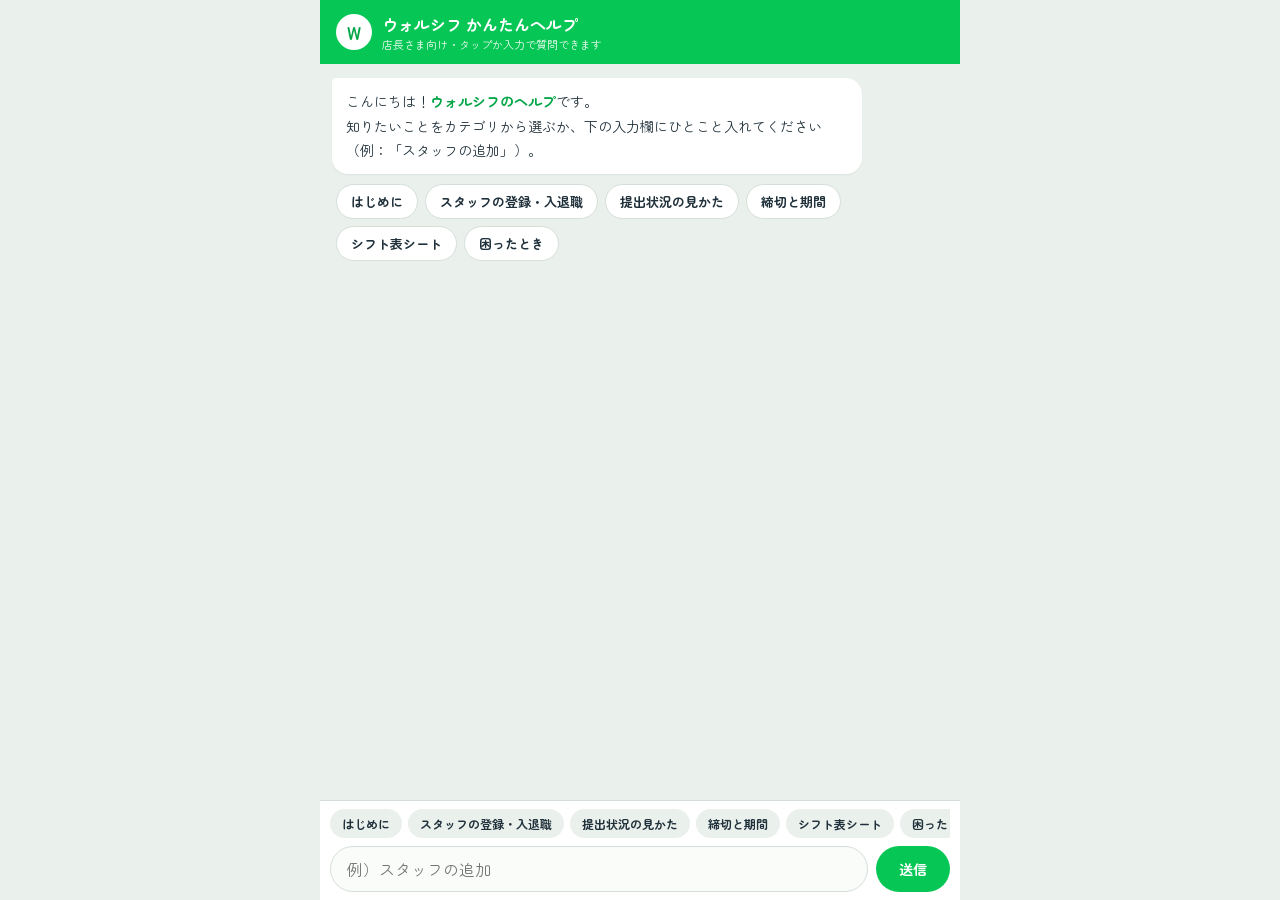
<file: help.html>
<!DOCTYPE html>
<html lang="ja">
<head>
<meta charset="UTF-8">
<meta name="viewport" content="width=device-width, initial-scale=1.0, maximum-scale=1.0">
<title>ウォルシフ かんたんヘルプ</title>
<link rel="preconnect" href="https://fonts.googleapis.com">
<link href="https://fonts.googleapis.com/css2?family=Zen+Maru+Gothic:wght@400;500;700&display=swap" rel="stylesheet">
<style>
  :root{
    --green:#06C755; --green-dark:#05A648; --ink:#20313B; --sub:#6B7A82;
    --bg:#EAF0EC; --bot:#FFFFFF; --user:#D9F5E4; --chipbg:#FFFFFF; --border:#D5DFD8;
  }
  *{box-sizing:border-box; margin:0; padding:0; -webkit-tap-highlight-color:transparent;}
  html,body{height:100%;}
  body{
    font-family:'Zen Maru Gothic','Hiragino Maru Gothic ProN','Hiragino Sans',sans-serif;
    background:var(--bg); color:var(--ink); display:flex; flex-direction:column;
    max-width:640px; margin:0 auto; height:100dvh;
  }
  header{
    background:var(--green); color:#fff; padding:12px 16px; display:flex; align-items:center; gap:10px;
    flex-shrink:0;
  }
  .avatar{
    width:36px; height:36px; border-radius:50%; background:#fff; color:var(--green-dark);
    display:flex; align-items:center; justify-content:center; font-weight:700; font-size:17px; flex-shrink:0;
  }
  header h1{font-size:16px; font-weight:700;}
  header p{font-size:11px; opacity:.9;}

  #chat{flex:1; overflow-y:auto; padding:14px 12px 8px; scroll-behavior:smooth;}
  @media (prefers-reduced-motion: reduce){ #chat{scroll-behavior:auto;} }

  .msg{display:flex; margin-bottom:10px;}
  .msg.bot{justify-content:flex-start;}
  .msg.user{justify-content:flex-end;}
  .bubble{
    max-width:86%; padding:11px 14px; border-radius:16px; font-size:14px; line-height:1.75;
    white-space:pre-line; word-break:break-word;
  }
  .bot .bubble{background:var(--bot); border-top-left-radius:4px; box-shadow:0 1px 2px rgba(0,0,0,.06);}
  .user .bubble{background:var(--user); border-top-right-radius:4px;}
  .bubble b{color:var(--green-dark);}
  .bubble .small{font-size:12px; color:var(--sub); display:block; margin-top:6px;}

  .chips{display:flex; flex-wrap:wrap; gap:7px; margin:2px 0 12px; padding-left:4px;}
  .chip{
    background:var(--chipbg); border:1.5px solid var(--green); color:var(--green-dark);
    border-radius:999px; padding:7px 14px; font-size:13px; font-weight:500; font-family:inherit;
    cursor:pointer;
  }
  .chip:active{background:var(--user);}
  .chip.cat{border-color:var(--border); color:var(--ink); font-weight:700;}

  footer{
    flex-shrink:0; background:#fff; border-top:1px solid var(--border); padding:8px 10px calc(8px + env(safe-area-inset-bottom));
  }
  .catbar{display:flex; gap:6px; overflow-x:auto; padding-bottom:8px; -webkit-overflow-scrolling:touch;}
  .catbar::-webkit-scrollbar{display:none;}
  .catbar button{
    flex-shrink:0; background:var(--bg); border:none; border-radius:999px; padding:6px 12px;
    font-size:12px; font-weight:700; color:var(--ink); font-family:inherit; cursor:pointer;
  }
  .inputrow{display:flex; gap:8px;}
  .inputrow input{
    flex:1; border:1.5px solid var(--border); border-radius:999px; padding:10px 16px;
    font-size:16px; font-family:inherit; background:#FAFCFA;
  }
  .inputrow input:focus{outline:2px solid var(--green); border-color:var(--green);}
  .inputrow button{
    background:var(--green); color:#fff; border:none; border-radius:999px; width:74px;
    font-size:14px; font-weight:700; font-family:inherit; cursor:pointer;
  }
  .inputrow button:active{background:var(--green-dark);}
</style>
</head>
<body>
<header>
  <div class="avatar">W</div>
  <div>
    <h1>ウォルシフ かんたんヘルプ</h1>
    <p>店長さま向け・タップか入力で質問できます</p>
  </div>
</header>

<div id="chat" aria-live="polite"></div>

<footer>
  <div class="catbar" id="catbar"></div>
  <div class="inputrow">
    <input type="text" id="q" placeholder="例）スタッフの追加" enterkeyhint="search" aria-label="質問を入力">
    <button type="button" id="send">送信</button>
  </div>
</footer>

<script>
(function(){
'use strict';

/* ============ カテゴリ ============ */
var CATS = ['はじめに','スタッフの登録・入退職','提出状況の見かた','締切と期間','シフト表シート','困ったとき'];

/* ============ Q&Aデータ（追記はこの配列に1件足すだけ） ============ */
var HELP_QA = [
{c:0,q:'店長メニューはどこから開く？',k:['店長メニュー','開き方','入り方','どこ','鍵','🔑'],
a:'LINEのトーク画面下にあるメニューの<b>「店長メニュー🔑」</b>をタップしてください。\nLINEで本人確認をしたうえで、店長さまにだけ管理画面が表示されます。\nスタッフが同じボタンを押しても中身は見えない仕組みなので、ご安心ください。'},
{c:0,q:'店長メニューで何ができる？',k:['できること','機能','トップ','ホーム'],
a:'開いてすぐに<b>「提出 ◯／◯名」</b>という今の提出状況が見えます。\nそこから\n・提出状況の詳細（誰が出した／まだか）\n・メンバー管理（スタッフの追加・退職・並べ替え）\nに進めます。複数のお店を担当している場合は、上のタブでお店を切り替えられます。'},
{c:0,q:'スタッフには何をしてもらえばいい？',k:['スタッフ','使い方','案内','説明','はじめ','初回'],
a:'スタッフにお願いするのは3つだけです。\n1. お店の公式LINEを<b>友だち追加</b>\n2. メニューから提出画面を開き、<b>初回だけ名前のリストから自分を選ぶ</b>\n3. カレンダーで希望を選んで提出\nメールアドレスやパスワードの登録は一切ありません。'},
{c:0,q:'お店を切り替えるタブが出ない',k:['タブ','切替','店舗','出ない'],
a:'お店の切り替えタブは、<b>複数のお店の店長権限を持つ方にだけ</b>表示されます。\n1店舗のみご担当の場合は表示されないのが正常です。'},

{c:1,q:'新しいスタッフを追加したい',k:['追加','新人','入社','登録','メンバー追加'],
a:'店長メニュー →<b>メンバー管理</b>→ 名前を入力して追加、で完了です。\n追加した直後は「<b>LINE連携待ち</b>」の状態になり、本人が初めてLINEで提出画面を開いて自分の名前を選ぶと、自動で結びつきます。'},
{c:1,q:'「LINE連携待ち」ってどういう意味？',k:['連携待ち','LINE連携','未連携','紐付け'],
a:'店長さまが名前を登録済みで、<b>本人がまだLINEで初回の名前選択をしていない</b>状態です。\n本人が提出画面を開いて自分の名前を選べば解消されます。何日経っても消えない場合は、本人がまだ開いていないだけのことがほとんどです。'},
{c:1,q:'スタッフが辞めたときは？',k:['退職','辞めた','削除','消す','退会'],
a:'メンバー管理でその方を<b>退職</b>にしてください。リストや提出の集計から外れます。\nなお、過去の提出記録を守るため<b>完全な削除はできない</b>仕組みです（誤操作でデータが消える事故を防ぐためです）。'},
{c:1,q:'退職にした人を戻したい（出戻り）',k:['再雇用','出戻り','復帰','戻す','取り消し'],
a:'メンバー管理の<b>「退職者を表示」</b>をONにすると退職者が出てきます。\nその方を1タップで<b>在籍に戻せます</b>。過去の記録もそのまま引き継がれます。'},
{c:1,q:'名簿の並び順を変えたい',k:['並び替え','並べ替え','順番','ソート','ドラッグ'],
a:'メンバー管理で名前を<b>長押ししてドラッグ</b>すると並べ替えられます。\n保存すると、シフト表シートの行の順番にも<b>自動で反映</b>されます（10分以内）。シート側で行を動かす必要はありません。'},
{c:1,q:'自分（店長）を退職にできる？',k:['自分','店長','退職できない'],
a:'できない仕様です。誤操作でお店の管理者がいなくなる事故を防ぐためです。\n店長の交代がある場合は、<b>運営までご連絡ください</b>。安全に引き継ぎます。'},
{c:1,q:'登録した名前を間違えた・変えたい',k:['名前','間違え','変更','改名','表示名'],
a:'メンバー管理でその方の<b>表示名を編集</b>できます。\nここで直した名前が、アプリの画面とシフト表シートの両方に使われます。'},

{c:2,q:'「提出 ◯／◯名」の数字の意味は？',k:['数字','意味','分母','人数','カウント'],
a:'分母は「<b>在籍中で、LINE連携が済んでいるスタッフ</b>」の人数です。\n店長さま自身は数に含まれません（提出しない管理者が入ると、いつまでも未提出が残ってしまうためです）。'},
{c:2,q:'誰がまだ提出していないか知りたい',k:['未提出','誰','一覧','詳細','催促'],
a:'店長メニューの<b>「提出状況の詳細」</b>で、提出済み／未提出が名前で一覧できます。\n名前をタップすると、その方の希望の中身も確認できます。'},
{c:2,q:'提出したはずなのに未提出と出る',k:['提出したのに','反映されない','未提出になる','おかしい'],
a:'まずは画面を<b>一度閉じて開き直して</b>ください。\nそれでも変わらない場合、スタッフが最後の「提出する」ボタンまで押し切れていないことがあります（途中保存の状態）。本人に提出画面を確認してもらってください。\n<span class="small">それでも解決しないときは運営までご連絡ください。すぐ調べます。</span>'},
{c:2,q:'店長も自分のシフトを提出したい',k:['店長も提出','自分の提出'],
a:'店長さまも提出画面（通常のホーム）から提出自体は可能ですが、現在の集計は「スタッフの提出状況」を数える設計です。\n<b>店長も提出を数える運用にしたい場合は運営へご相談ください。</b>お店ごとの設定で対応していきます。'},
{c:2,q:'過去の提出を確認したい',k:['過去','前の期間','履歴'],
a:'画面には今受付中の期間の状況が表示されます。\n過去の提出記録はデータとして保存されていますので、確認が必要な場合は<b>運営までご連絡ください</b>。'},

{c:3,q:'提出の締切はいつ？',k:['締切','いつまで','期限','デッドライン'],
a:'お店ごとの設定によります。標準では\n・<b>前半分（1〜15日）</b>→ 前の月の25日 23:59\n・<b>後半分（16日〜月末）</b>→ その月の10日 23:59\nです。締切を過ぎると自動で締め切られ、次の受付が自動で始まります。店長さまの操作は不要です。'},
{c:3,q:'締切を過ぎた人の希望はどうする？',k:['締切過ぎた','遅れた','間に合わなかった'],
a:'締切後は提出画面からは出せなくなります。\nどうしても必要な場合は、店長さまが直接聞いて、シフト作成のときに反映してください（Excel／シート側での調整は自由です）。'},
{c:3,q:'締切日を変えたい',k:['締切変更','変えたい','設定'],
a:'変えられます。<b>運営までご連絡ください</b>。お店ごとに締切日を設定できます（追加料金はありません）。'},
{c:3,q:'「期間」ってなに？',k:['期間とは','前半','後半','半月'],
a:'提出の区切りのことです。標準では半月ごと（<b>1〜15日＝前半</b>／<b>16日〜月末＝後半</b>）に分かれていて、締切が来ると自動で次の期間に切り替わります。'},

{c:4,q:'提出はいつシートに反映される？',k:['シート','反映','同期','スプレッドシート','いつ'],
a:'<b>10分ごとに自動で反映</b>されます。提出・名簿の変更・並び順の変更が対象です。'},
{c:4,q:'今すぐシートに反映したい',k:['今すぐ','すぐ反映','手動','同期ボタン'],
a:'メンバー管理画面にある<b>同期ボタン</b>を押すと、その場で反映できます。\n（連続で押せるのは20秒に1回までです）'},
{c:4,q:'シートを直接編集してもいい？',k:['直接編集','シート編集','いじる','触る'],
a:'<b>シフトの割り振り（勤務を組む作業）は今まで通りシート／ExcelでOKです。</b>\nただし、<b>名簿・並び順・提出された希望</b>はアプリ側が「正」なので、シート側で書き換えないでください（次の自動反映で上書きされます）。'},
{c:4,q:'シートの年月や前半・後半の表示は？',k:['ヘッダー','年月','切り替わる'],
a:'期間の切り替えに合わせて<b>自動で更新</b>されます。表示される期間は毎月1日と15日を目安に切り替わります。手で直す必要はありません。'},

{c:5,q:'スタッフに「名前がリストにない」と言われた',k:['名前がない','リストにない','選べない'],
a:'店長さまが<b>メンバー管理でその方を追加</b>すれば、すぐリストに表示されます。\n追加後、本人にもう一度提出画面を開いてもらってください。'},
{c:5,q:'スタッフが機種変更・LINEを入れ直した',k:['機種変','機種変更','引き継ぎ','スマホ変えた'],
a:'<b>同じLINEアカウントを引き継いでいれば、そのまま使えます</b>（何もしなくてOK）。\nLINEアカウント自体を新しく作り直した場合は、付け直しが必要なので<b>運営までご連絡ください</b>。'},
{c:5,q:'画面の表示が古い・おかしい',k:['表示がおかしい','古い','バグ','変','崩れ'],
a:'まず、その画面を<b>一度閉じて開き直して</b>ください。\n直らないときはLINEアプリ自体を再起動してから再度お試しください。それでも直らない場合は、スクリーンショットを添えて運営までご連絡ください。'},
{c:5,q:'間違えてスタッフを退職にしてしまった',k:['間違えて退職','誤操作','戻したい'],
a:'大丈夫です。メンバー管理の<b>「退職者を表示」をON</b>→ その方を1タップで在籍に戻せます。データは何も消えていません。'},
{c:5,q:'運営への問い合わせ先は？',k:['問い合わせ','連絡先','サポート','聞きたい','メール'],
a:'お店の担当LINE、またはメール <b>info@wolshif.jp</b> までどうぞ。\n<b>画面のスクリーンショットを添えていただくと解決が早いです。</b>おおむね当日〜翌営業日にご返信します。'}
];

/* ============ チャット描画 ============ */
var chat = document.getElementById('chat');
function bubble(who, html){
  var m = document.createElement('div'); m.className = 'msg ' + who;
  var b = document.createElement('div'); b.className = 'bubble'; b.innerHTML = html;
  m.appendChild(b); chat.appendChild(m); scrollDown();
}
function chips(items, isCat){
  var wrap = document.createElement('div'); wrap.className = 'chips';
  items.forEach(function(it){
    var c = document.createElement('button'); c.type = 'button';
    c.className = 'chip' + (isCat ? ' cat' : '');
    c.textContent = it.label;
    c.addEventListener('click', it.onTap);
    wrap.appendChild(c);
  });
  chat.appendChild(wrap); scrollDown();
}
function scrollDown(){ chat.scrollTop = chat.scrollHeight; }

function showAnswer(qa){
  bubble('user', qa.q);
  setTimeout(function(){ bubble('bot', qa.a); }, 120);
}
function showCategory(ci){
  bubble('user', CATS[ci]);
  bubble('bot', '「<b>' + CATS[ci] + '</b>」のよくある質問です。タップしてください。');
  chips(HELP_QA.filter(function(x){ return x.c === ci; }).map(function(qa){
    return {label: qa.q, onTap: function(){ showAnswer(qa); }};
  }), false);
}

/* ============ キーワード検索 ============ */
function search(text){
  var t = text.toLowerCase().replace(/\s+/g,'');
  var scored = HELP_QA.map(function(qa){
    var s = 0;
    qa.k.forEach(function(k){ if(t.indexOf(k.toLowerCase()) >= 0) s += 2; });
    if(qa.q.toLowerCase().indexOf(t) >= 0 && t.length >= 2) s += 3;
    qa.k.forEach(function(k){ if(k.toLowerCase().indexOf(t) >= 0 && t.length >= 2) s += 1; });
    return {qa: qa, s: s};
  }).filter(function(x){ return x.s > 0; }).sort(function(a,b){ return b.s - a.s; });

  bubble('user', text);
  if(scored.length === 0){
    bubble('bot', 'ごめんなさい、うまく見つけられませんでした。\n下のカテゴリから探すか、別の言葉（例：「追加」「締切」「同期」）でお試しください。\n<span class="small">お急ぎのときは 運営LINE または info@wolshif.jp へどうぞ。</span>');
    return;
  }
  bubble('bot', scored[0].qa.a);
  if(scored.length > 1){
    bubble('bot', 'こちらも近いかもしれません：');
    chips(scored.slice(1, 4).map(function(x){
      return {label: x.qa.q, onTap: function(){ showAnswer(x.qa); }};
    }), false);
  }
}

/* ============ 入力・カテゴリバー ============ */
var input = document.getElementById('q');
document.getElementById('send').addEventListener('click', go);
input.addEventListener('keydown', function(e){ if(e.key === 'Enter'){ e.preventDefault(); go(); } });
function go(){
  var v = input.value.trim();
  if(!v) return;
  input.value = '';
  search(v);
}
var catbar = document.getElementById('catbar');
CATS.forEach(function(name, i){
  var b = document.createElement('button'); b.type = 'button'; b.textContent = name;
  b.addEventListener('click', function(){ showCategory(i); });
  catbar.appendChild(b);
});

/* ============ 起動あいさつ ============ */
bubble('bot', 'こんにちは！<b>ウォルシフのヘルプ</b>です。\n知りたいことをカテゴリから選ぶか、下の入力欄にひとこと入れてください（例：「スタッフの追加」）。');
chips(CATS.map(function(name, i){
  return {label: name, onTap: function(){ showCategory(i); }};
}), true);
})();
</script>
</body>
</html>
</file>
